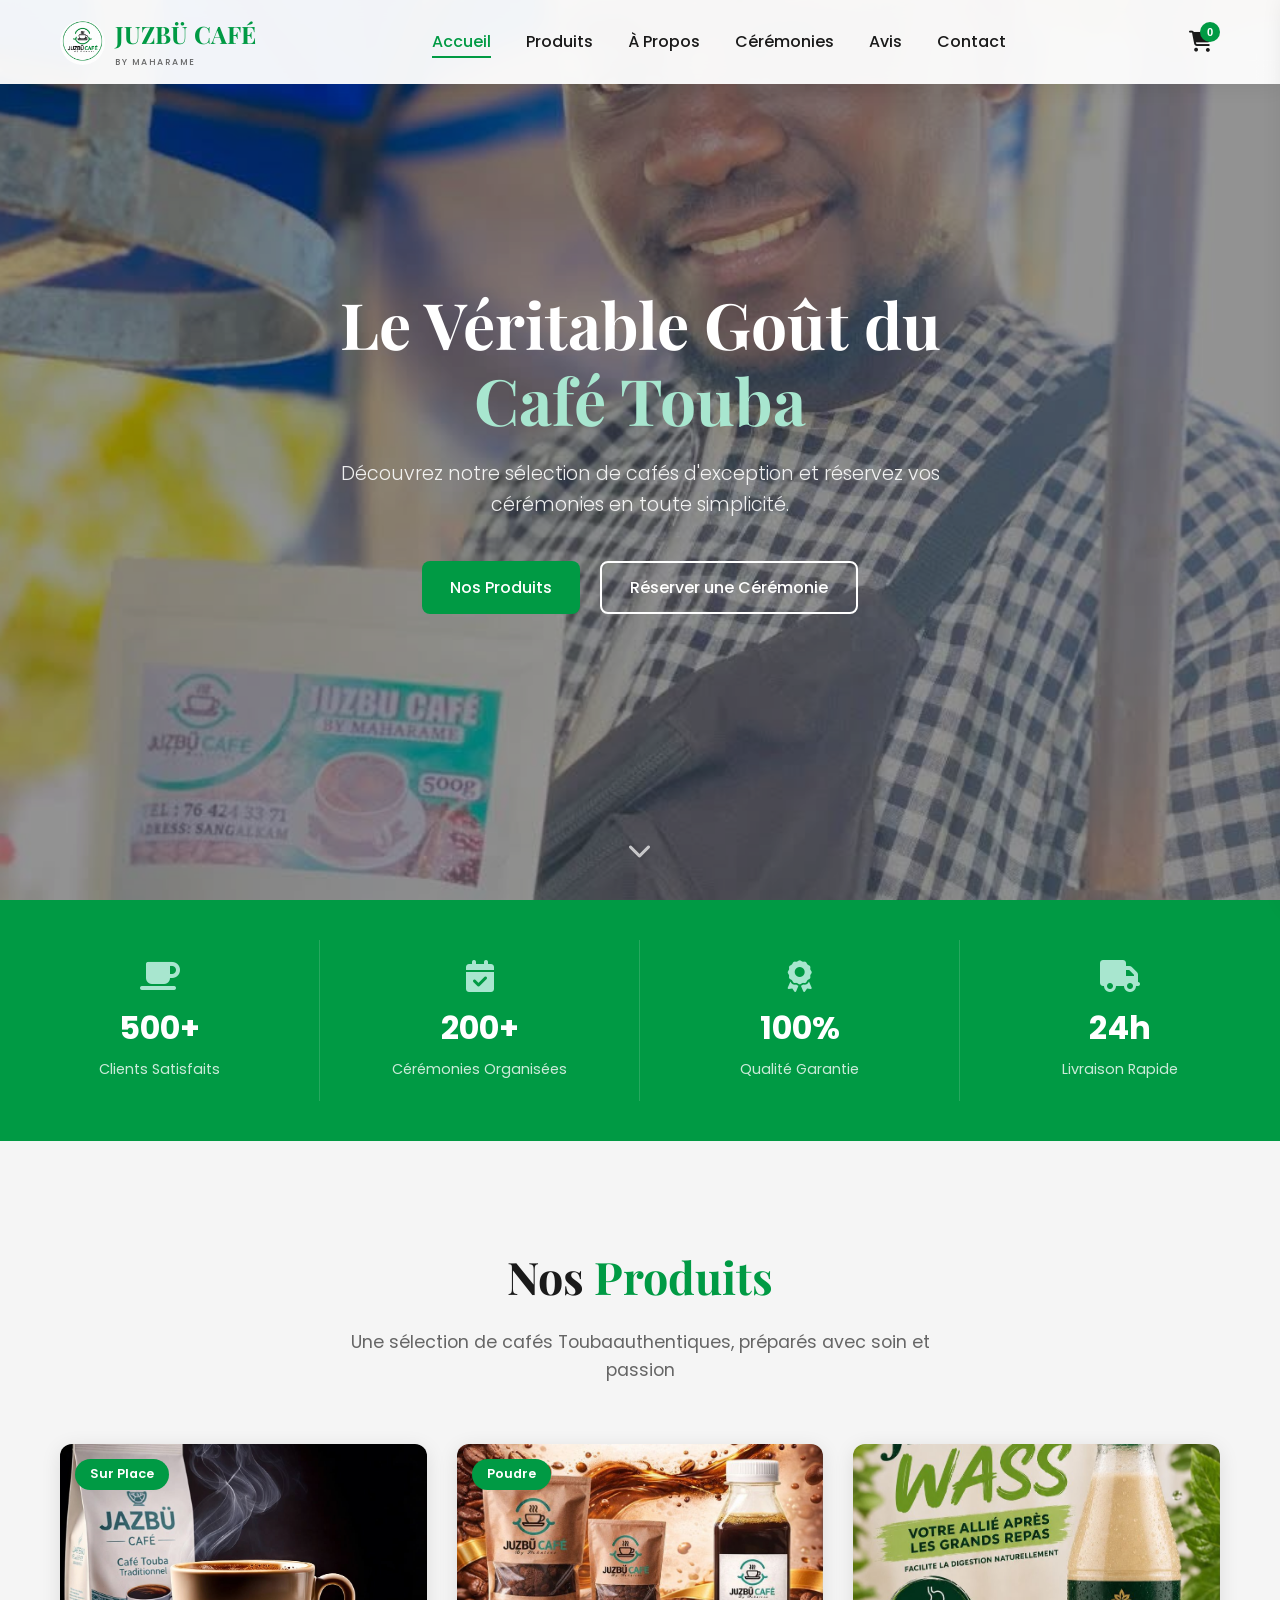
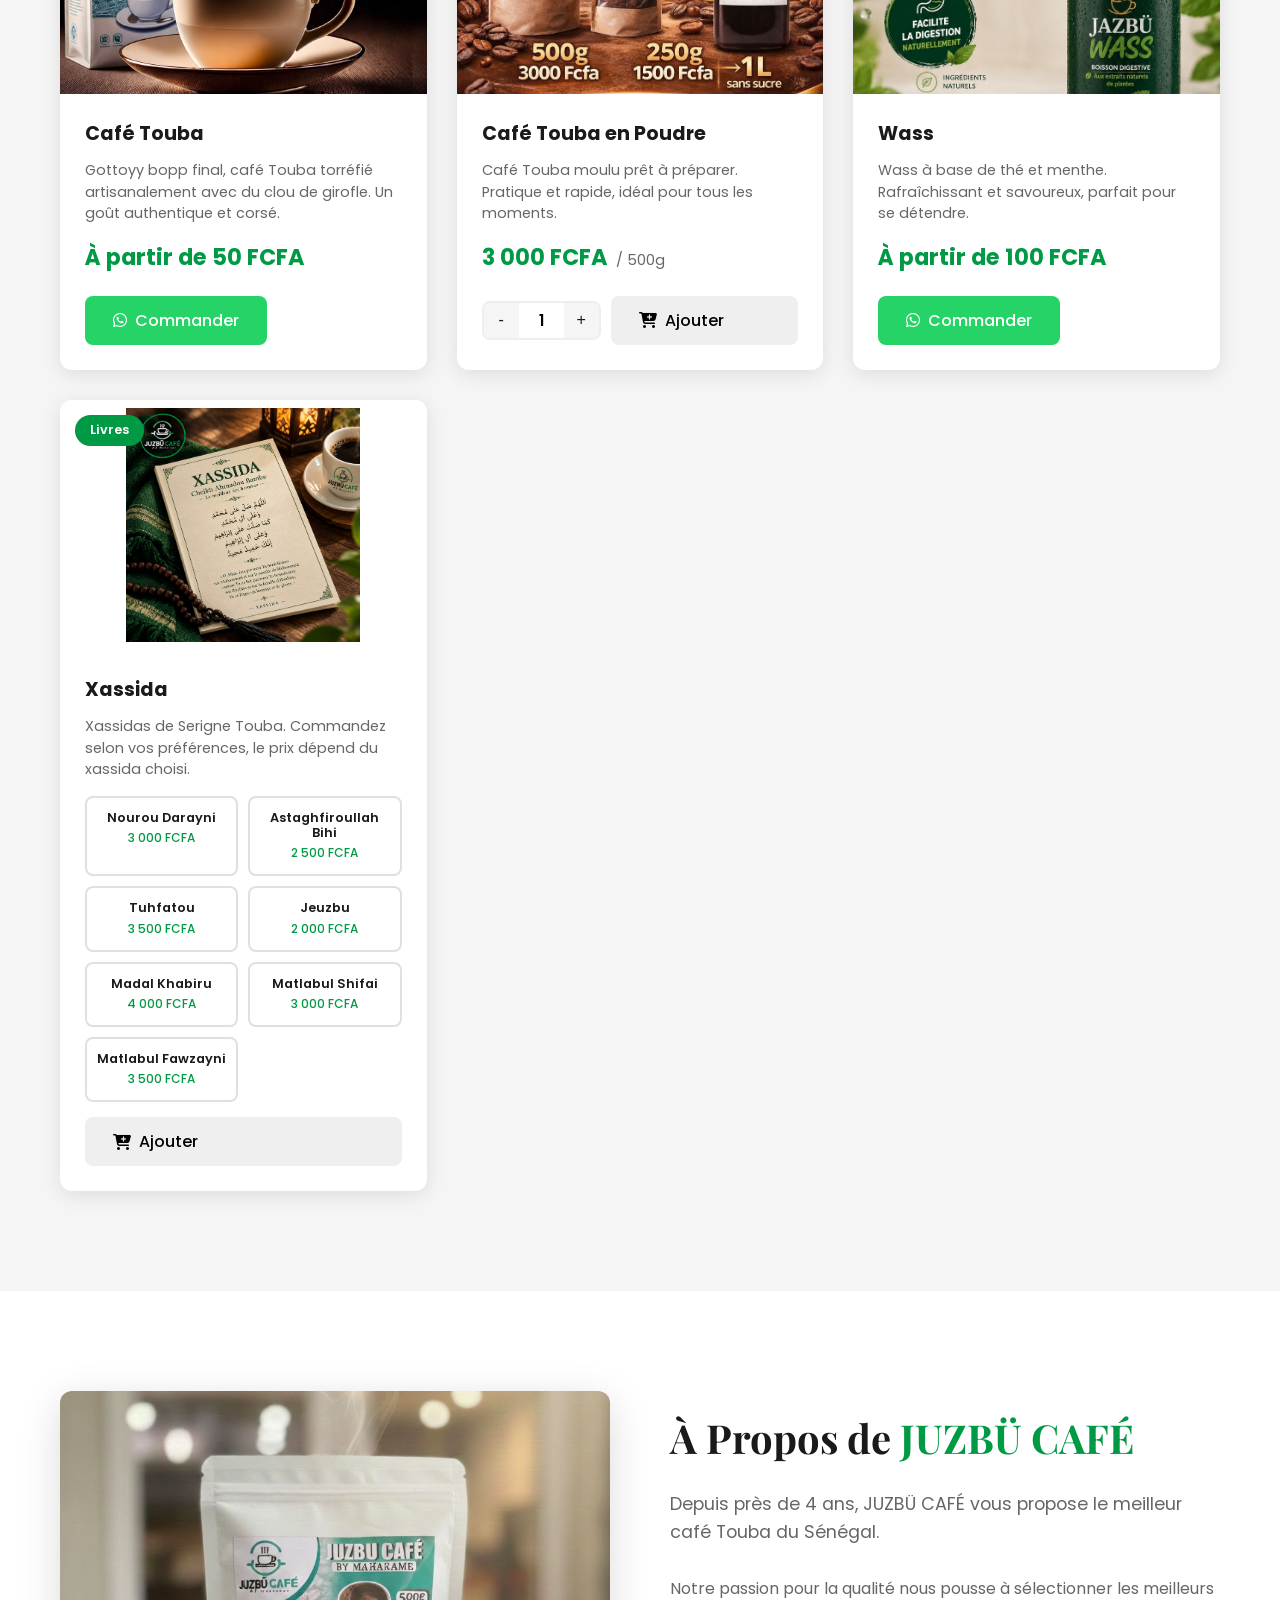
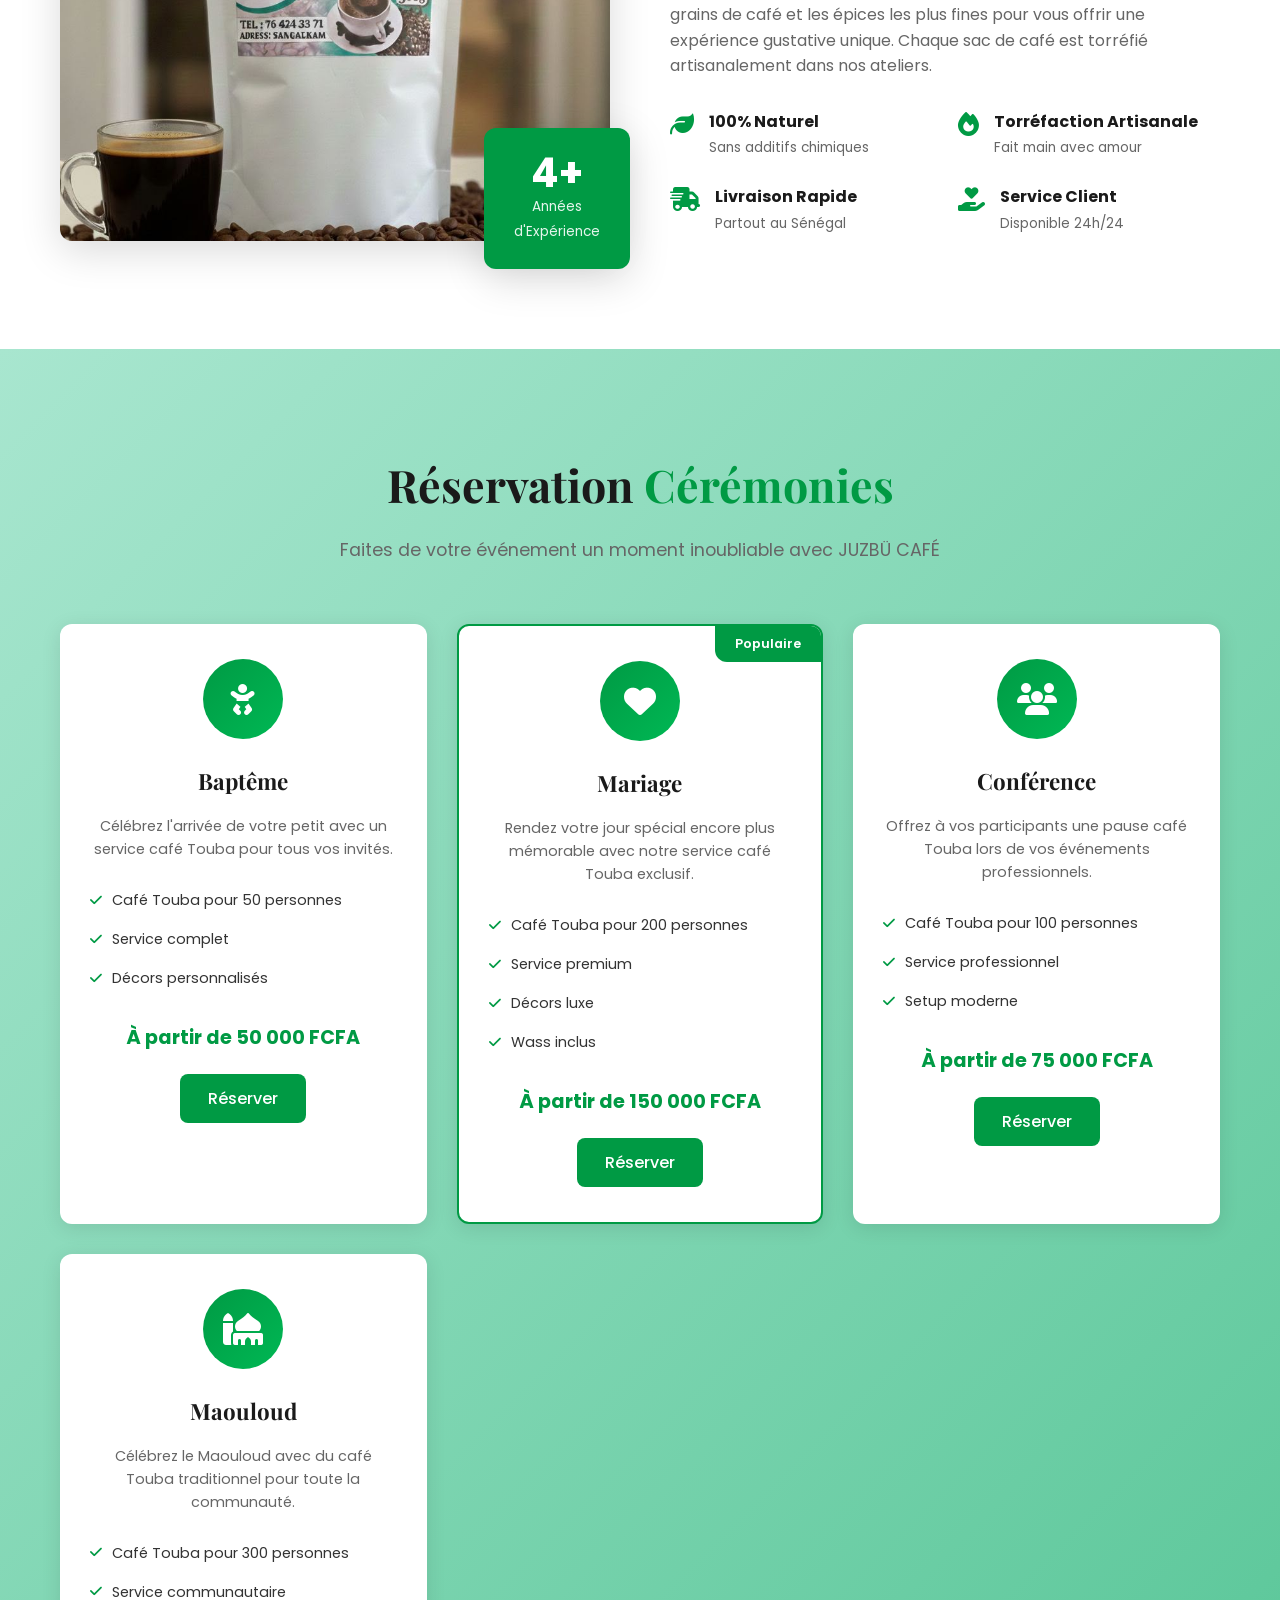
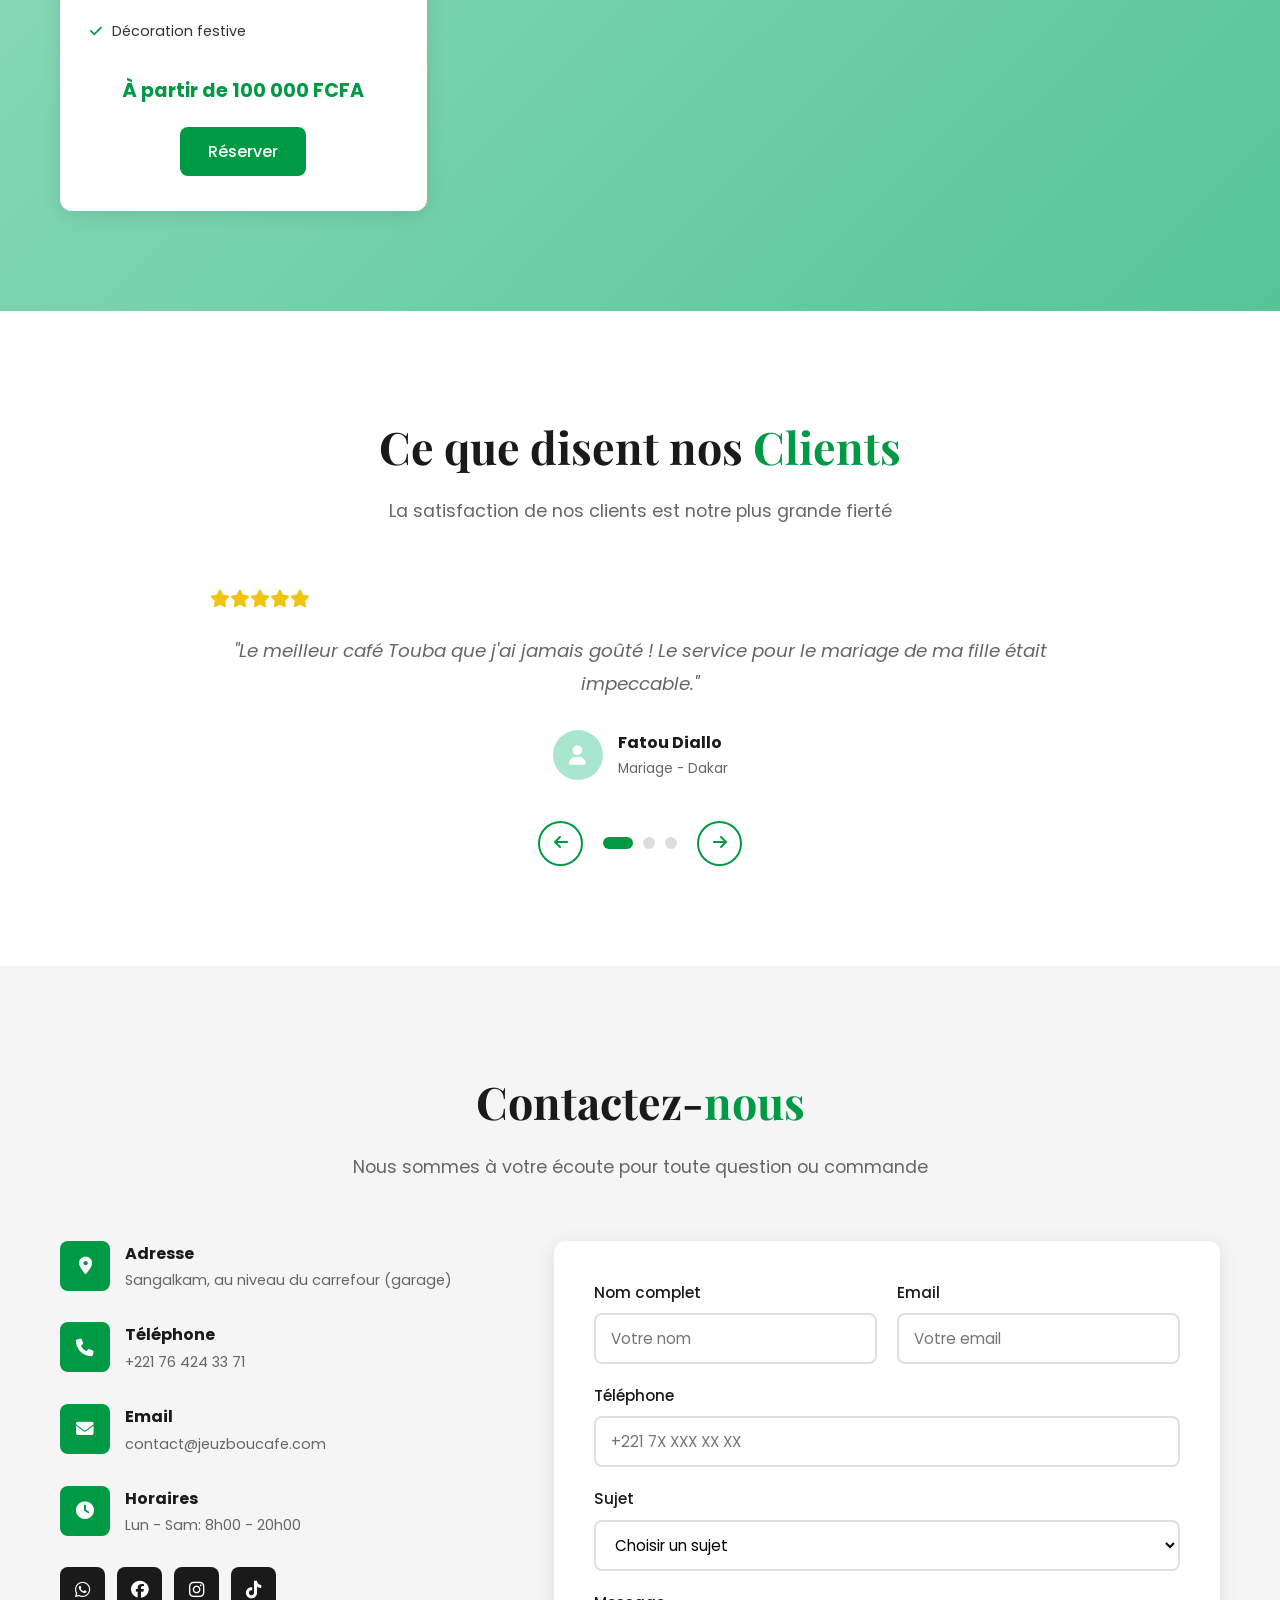
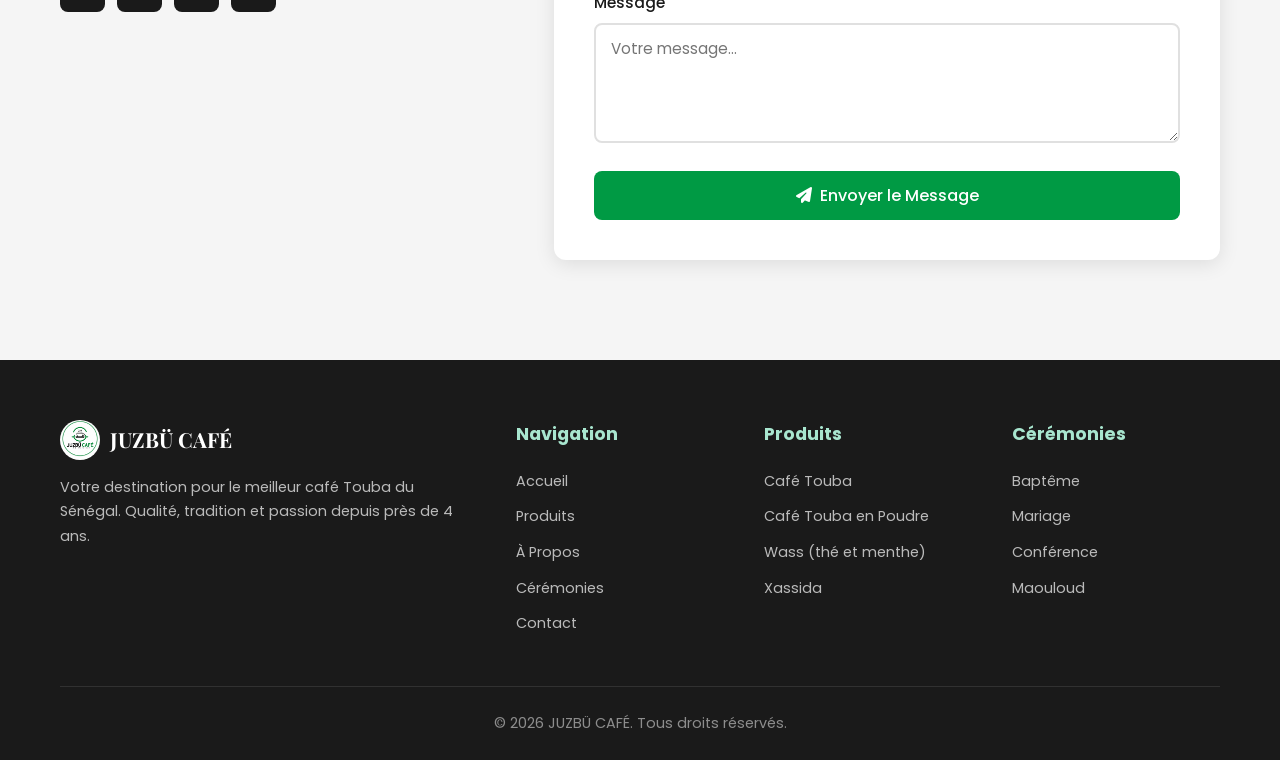
<file: index.html>
<!DOCTYPE html>
<html lang="fr">
<head>
    <meta charset="UTF-8">
    <meta name="viewport" content="width=device-width, initial-scale=1.0">
    <title>jeuzbou cafe by maharame</title>
    <link rel="stylesheet" href="style.css">
    <link href="https://fonts.googleapis.com/css2?family=Playfair+Display:wght@400;700&family=Poppins:wght@300;400;500;600;700&display=swap" rel="stylesheet">
    <link rel="stylesheet" href="https://cdnjs.cloudflare.com/ajax/libs/font-awesome/6.4.0/css/all.min.css">
</head>
<body>

    <!-- Header -->
    <header id="header">
        <nav class="navbar">
            <div class="nav-logo">
                <img src="logo cafe .jpeg" alt="JUZBÜ CAFÉ Logo" class="logo-img">
                <span class="logo-text">JUZBÜ CAFÉ <small class="logo-by">by maharame</small></span>
            </div>
            <ul class="nav-links" id="navLinks">
                <li><a href="#accueil" class="active">Accueil</a></li>
                <li><a href="#produits">Produits</a></li>
                <li><a href="#apropos">À Propos</a></li>
                <li><a href="#ceremonies">Cérémonies</a></li>
                <li><a href="#avis">Avis</a></li>
                <li><a href="#contact">Contact</a></li>
            </ul>
            <div class="nav-actions">
                <button class="cart-btn" id="cartBtn">
                    <i class="fas fa-shopping-cart"></i>
                    <span class="cart-count" id="cartCount">0</span>
                </button>
                <button class="hamburger" id="hamburger">
                    <span></span>
                    <span></span>
                    <span></span>
                </button>
            </div>
        </nav>
    </header>

    <!-- Hero Section -->
    <section id="accueil" class="hero" style="background-image: url('acceuil.jpeg'); background-size: 120%; background-position: center 30%;">
        <div class="hero-overlay"></div>
        <div class="hero-content">
            <h1 class="hero-title">Le Véritable Goût du <span>Café Touba</span></h1>
            <p class="hero-subtitle">Découvrez notre sélection de cafés d'exception et réservez vos cérémonies en toute simplicité.</p>
            <div class="hero-buttons">
                <a href="#produits" class="btn btn-primary">Nos Produits</a>
                <a href="#ceremonies" class="btn btn-secondary">Réserver une Cérémonie</a>
            </div>
        </div>
        <div class="hero-scroll">
            <a href="#produits"><i class="fas fa-chevron-down"></i></a>
        </div>
    </section>

    <!-- Stats Bar -->
    <section class="stats-bar">
        <div class="stat-item">
            <i class="fas fa-coffee"></i>
            <h3>500+</h3>
            <p>Clients Satisfaits</p>
        </div>
        <div class="stat-item">
            <i class="fas fa-calendar-check"></i>
            <h3>200+</h3>
            <p>Cérémonies Organisées</p>
        </div>
        <div class="stat-item">
            <i class="fas fa-award"></i>
            <h3>100%</h3>
            <p>Qualité Garantie</p>
        </div>
        <div class="stat-item">
            <i class="fas fa-truck"></i>
            <h3>24h</h3>
            <p>Livraison Rapide</p>
        </div>
    </section>

    <!-- Produits Section -->
    <section id="produits" class="section products">
        <div class="container">
            <div class="section-header">
                <h2>Nos <span>Produits</span></h2>
                <p>Une sélection de cafés Toubaauthentiques, préparés avec soin et passion</p>
            </div>
            <div class="products-grid">

                <!-- Product 1 -->
                <div class="product-card">
                    <div class="product-badge">Sur Place</div>
                    <div class="product-img">
                        <img src="cafe touba.jpeg" alt="Café Touba" class="product-img-real">
                    </div>
                    <div class="product-info">
                        <h3>Café Touba</h3>
                        <p>Gottoyy bopp final, café Touba torréfié artisanalement avec du clou de girofle. Un goût authentique et corsé.</p>
                        <div class="product-price">
                            <span class="price">À partir de 50 FCFA</span>
                        </div>
                        <div class="product-actions">
                            <a href="https://wa.me/221764243371?text=Bonjour%20Jeuwrigne%2C%20je%20souhaite%20commander%20un%20Caf%C3%A9%20Touba%20(sur%20place).%20Prix%20%3A%20%C3%A0%20partir%20de%2050%20FCFA.%20Jajeuf" target="_blank" class="btn whatsapp-btn">
                                <i class="fab fa-whatsapp"></i> Commander
                            </a>
                        </div>
                    </div>
                </div>

                <!-- Product 2 -->
                <div class="product-card">
                    <div class="product-badge">Poudre</div>
                    <div class="product-img">
                        <img src="cafe en poudre.jpeg" alt="Café Touba en Poudre" class="product-img-real">
                    </div>
                    <div class="product-info">
                        <h3>Café Touba en Poudre</h3>
                        <p>Café Touba moulu prêt à préparer. Pratique et rapide, idéal pour tous les moments.</p>
                        <div class="product-price">
                            <span class="price">3 000 FCFA</span>
                            <span class="weight">/ 500g</span>
                        </div>
                        <div class="product-actions">
                            <div class="quantity-control">
                                <button class="qty-btn minus" data-action="minus">-</button>
                                <input type="number" class="qty-input" value="1" min="1">
                                <button class="qty-btn plus" data-action="plus">+</button>
                            </div>
                            <button class="btn add-to-cart" data-name="Café Touba en Poudre" data-price="3000" data-img="powder1">
                                <i class="fas fa-cart-plus"></i> Ajouter
                            </button>
                        </div>
                    </div>
                </div>

                <!-- Product 3 -->
                <div class="product-card">
                    <div class="product-img">
                        <img src="wass.jpeg" alt="Wass" class="product-img-real">
                    </div>
                    <div class="product-info">
                        <h3>Wass</h3>
                        <p>Wass à base de thé et menthe. Rafraîchissant et savoureux, parfait pour se détendre.</p>
                        <div class="product-price">
                            <span class="price">À partir de 100 FCFA</span>
                        </div>
                        <div class="product-actions">
                            <a href="https://wa.me/221764243371?text=Bonjour%20Jeuwrigne%2C%20je%20souhaite%20commander%20un%20Wass%20(th%C3%A9%20et%20menthe).%20Prix%20%3A%20%C3%A0%20partir%20de%20100%20FCFA.%20Jajeuf" target="_blank" class="btn whatsapp-btn">
                                <i class="fab fa-whatsapp"></i> Commander
                            </a>
                        </div>
                    </div>
                </div>

                <!-- Product 4 -->
                <div class="product-card">
                    <div class="product-badge">Livres</div>
                    <div class="product-img">
                        <img src="xassida.png" alt="Xassida" class="product-img-real xassida-img">
                    </div>
                    <div class="product-info">
                        <h3>Xassida</h3>
                        <p>Xassidas de Serigne Touba. Commandez selon vos préférences, le prix dépend du xassida choisi.</p>
                        <div class="xassida-grid">
                            <button type="button" class="xassida-card" data-price="3000" data-name="Nourou Darayni">
                                <span class="xassida-name">Nourou Darayni</span>
                                <span class="xassida-price">3 000 FCFA</span>
                            </button>
                            <button type="button" class="xassida-card" data-price="2500" data-name="Astaghfiroullah Bihi">
                                <span class="xassida-name">Astaghfiroullah Bihi</span>
                                <span class="xassida-price">2 500 FCFA</span>
                            </button>
                            <button type="button" class="xassida-card" data-price="3500" data-name="Tuhfatou">
                                <span class="xassida-name">Tuhfatou</span>
                                <span class="xassida-price">3 500 FCFA</span>
                            </button>
                            <button type="button" class="xassida-card" data-price="2000" data-name="Jeuzbu">
                                <span class="xassida-name">Jeuzbu</span>
                                <span class="xassida-price">2 000 FCFA</span>
                            </button>
                            <button type="button" class="xassida-card" data-price="4000" data-name="Madal Khabiru">
                                <span class="xassida-name">Madal Khabiru</span>
                                <span class="xassida-price">4 000 FCFA</span>
                            </button>
                            <button type="button" class="xassida-card" data-price="3000" data-name="Matlabul Shifai">
                                <span class="xassida-name">Matlabul Shifai</span>
                                <span class="xassida-price">3 000 FCFA</span>
                            </button>
                            <button type="button" class="xassida-card" data-price="3500" data-name="Matlabul Fawzayni">
                                <span class="xassida-name">Matlabul Fawzayni</span>
                                <span class="xassida-price">3 500 FCFA</span>
                            </button>
                        </div>
                        <div class="product-actions">
                            <button class="btn add-to-cart xassida-btn" data-name="Xassida" data-price="0" data-img="xassida1">
                                <i class="fas fa-cart-plus"></i> Ajouter
                            </button>
                        </div>
                    </div>
                </div>

            </div>
        </div>
    </section>
    <section id="apropos" class="section about">
        <div class="container">
            <div class="about-grid">
                <div class="about-image">
                    <img src="cafe en poudre (2).jpeg" alt="JUZBÜ CAFÉ" class="about-img-real">
                    <div class="experience-badge">
                        <span class="exp-number">4+</span>
                        <span class="exp-text">Années<br>d'Expérience</span>
                    </div>
                </div>
                <div class="about-content">
                    <h2>À Propos de <span>JUZBÜ CAFÉ</span></h2>
                    <p class="about-lead">Depuis près de 4 ans, JUZBÜ CAFÉ vous propose le meilleur café Touba du Sénégal.</p>
                    <p>Notre passion pour la qualité nous pousse à sélectionner les meilleurs grains de café et les épices les plus fines pour vous offrir une expérience gustative unique. Chaque sac de café est torréfié artisanalement dans nos ateliers.</p>
                    <div class="about-features">
                        <div class="feature">
                            <i class="fas fa-leaf"></i>
                            <div>
                                <h4>100% Naturel</h4>
                                <p>Sans additifs chimiques</p>
                            </div>
                        </div>
                        <div class="feature">
                            <i class="fas fa-fire"></i>
                            <div>
                                <h4>Torréfaction Artisanale</h4>
                                <p>Fait main avec amour</p>
                            </div>
                        </div>
                        <div class="feature">
                            <i class="fas fa-shipping-fast"></i>
                            <div>
                                <h4>Livraison Rapide</h4>
                                <p>Partout au Sénégal</p>
                            </div>
                        </div>
                        <div class="feature">
                            <i class="fas fa-hand-holding-heart"></i>
                            <div>
                                <h4>Service Client</h4>
                                <p>Disponible 24h/24</p>
                            </div>
                        </div>
                    </div>
                </div>
            </div>
        </div>
    </section>

    <!-- Cérémonies Section -->
    <section id="ceremonies" class="section ceremonies">
        <div class="container">
            <div class="section-header">
                <h2>Réservation <span>Cérémonies</span></h2>
                <p>Faites de votre événement un moment inoubliable avec JUZBÜ CAFÉ</p>
            </div>
            <div class="ceremonies-grid">

                <div class="ceremony-card">
                    <div class="ceremony-icon">
                        <i class="fas fa-baby"></i>
                    </div>
                    <h3>Baptême</h3>
                    <p>Célébrez l'arrivée de votre petit avec un service café Touba pour tous vos invités.</p>
                    <ul class="ceremony-includes">
                        <li><i class="fas fa-check"></i> Café Touba pour 50 personnes</li>
                        <li><i class="fas fa-check"></i> Service complet</li>
                        <li><i class="fas fa-check"></i> Décors personnalisés</li>
                    </ul>
                    <div class="ceremony-price">À partir de 50 000 FCFA</div>
                    <button class="btn btn-primary reserve-btn" data-type="Baptême">Réserver</button>
                </div>

                <div class="ceremony-card featured">
                    <div class="ceremony-badge">Populaire</div>
                    <div class="ceremony-icon">
                        <i class="fas fa-heart"></i>
                    </div>
                    <h3>Mariage</h3>
                    <p>Rendez votre jour spécial encore plus mémorable avec notre service café Touba exclusif.</p>
                    <ul class="ceremony-includes">
                        <li><i class="fas fa-check"></i> Café Touba pour 200 personnes</li>
                        <li><i class="fas fa-check"></i> Service premium</li>
                        <li><i class="fas fa-check"></i> Décors luxe</li>
                        <li><i class="fas fa-check"></i> Wass inclus</li>
                    </ul>
                    <div class="ceremony-price">À partir de 150 000 FCFA</div>
                    <button class="btn btn-primary reserve-btn" data-type="Mariage">Réserver</button>
                </div>

                <div class="ceremony-card">
                    <div class="ceremony-icon">
                        <i class="fas fa-users"></i>
                    </div>
                    <h3>Conférence</h3>
                    <p>Offrez à vos participants une pause café Touba lors de vos événements professionnels.</p>
                    <ul class="ceremony-includes">
                        <li><i class="fas fa-check"></i> Café Touba pour 100 personnes</li>
                        <li><i class="fas fa-check"></i> Service professionnel</li>
                        <li><i class="fas fa-check"></i> Setup moderne</li>
                    </ul>
                    <div class="ceremony-price">À partir de 75 000 FCFA</div>
                    <button class="btn btn-primary reserve-btn" data-type="Conférence">Réserver</button>
                </div>

                <div class="ceremony-card">
                    <div class="ceremony-icon">
                        <i class="fas fa-mosque"></i>
                    </div>
                    <h3>Maouloud</h3>
                    <p>Célébrez le Maouloud avec du café Touba traditionnel pour toute la communauté.</p>
                    <ul class="ceremony-includes">
                        <li><i class="fas fa-check"></i> Café Touba pour 300 personnes</li>
                        <li><i class="fas fa-check"></i> Service communautaire</li>
                        <li><i class="fas fa-check"></i> Décoration festive</li>
                    </ul>
                    <div class="ceremony-price">À partir de 100 000 FCFA</div>
                    <button class="btn btn-primary reserve-btn" data-type="Maouloud">Réserver</button>
                </div>

            </div>
        </div>
    </section>

    <!-- Avis Section -->
    <section id="avis" class="section testimonials">
        <div class="container">
            <div class="section-header">
                <h2>Ce que disent nos <span>Clients</span></h2>
                <p>La satisfaction de nos clients est notre plus grande fierté</p>
            </div>
            <div class="testimonials-slider" id="testimonialSlider">
                <div class="testimonial-track">
                    <div class="testimonial-card">
                        <div class="stars">
                            <i class="fas fa-star"></i><i class="fas fa-star"></i><i class="fas fa-star"></i><i class="fas fa-star"></i><i class="fas fa-star"></i>
                        </div>
                        <p>"Le meilleur café Touba que j'ai jamais goûté ! Le service pour le mariage de ma fille était impeccable."</p>
                        <div class="testimonial-author">
                            <div class="author-avatar"><i class="fas fa-user"></i></div>
                            <div>
                                <h4>Fatou Diallo</h4>
                                <span>Mariage - Dakar</span>
                            </div>
                        </div>
                    </div>
                    <div class="testimonial-card">
                        <div class="stars">
                            <i class="fas fa-star"></i><i class="fas fa-star"></i><i class="fas fa-star"></i><i class="fas fa-star"></i><i class="fas fa-star"></i>
                        </div>
                        <p>"J'ai réservé pour le baptême de mon fils, tout était parfait. Les invités ont adoré le café Touba !"</p>
                        <div class="testimonial-author">
                            <div class="author-avatar"><i class="fas fa-user"></i></div>
                            <div>
                                <h4>Moussa Ndiaye</h4>
                                <span>Baptême - Thiès</span>
                            </div>
                        </div>
                    </div>
                    <div class="testimonial-card">
                        <div class="stars">
                            <i class="fas fa-star"></i><i class="fas fa-star"></i><i class="fas fa-star"></i><i class="fas fa-star"></i><i class="fas fa-star-half-alt"></i>
                        </div>
                        <p>"La qualité du café est exceptionnelle et la livraison est toujours rapide. Je recommande vivement !"</p>
                        <div class="testimonial-author">
                            <div class="author-avatar"><i class="fas fa-user"></i></div>
                            <div>
                                <h4>Aïssatou Sow</h4>
                                <span>Client Régulier - Saint-Louis</span>
                            </div>
                        </div>
                    </div>
                </div>
                <div class="slider-controls">
                    <button class="slider-btn prev" id="prevBtn"><i class="fas fa-arrow-left"></i></button>
                    <div class="slider-dots" id="sliderDots"></div>
                    <button class="slider-btn next" id="nextBtn"><i class="fas fa-arrow-right"></i></button>
                </div>
            </div>
        </div>
    </section>

    <!-- Contact Section -->
    <section id="contact" class="section contact">
        <div class="container">
            <div class="section-header">
                <h2>Contactez-<span>nous</span></h2>
                <p>Nous sommes à votre écoute pour toute question ou commande</p>
            </div>
            <div class="contact-grid">
                <div class="contact-info">
                    <div class="contact-item">
                        <div class="contact-icon"><i class="fas fa-map-marker-alt"></i></div>
                        <div>
                            <h4>Adresse</h4>
                            <p>Sangalkam, au niveau du carrefour (garage)</p>
                        </div>
                    </div>
                    <div class="contact-item">
                        <div class="contact-icon"><i class="fas fa-phone"></i></div>
                        <div>
                            <h4>Téléphone</h4>
                            <p>+221 76 424 33 71</p>
                        </div>
                    </div>
                    <div class="contact-item">
                        <div class="contact-icon"><i class="fas fa-envelope"></i></div>
                        <div>
                            <h4>Email</h4>
                            <p>contact@jeuzboucafe.com</p>
                        </div>
                    </div>
                    <div class="contact-item">
                        <div class="contact-icon"><i class="fas fa-clock"></i></div>
                        <div>
                            <h4>Horaires</h4>
                            <p>Lun - Sam: 8h00 - 20h00</p>
                        </div>
                    </div>
                    <div class="social-links">
                        <a href="#" class="social-link"><i class="fab fa-whatsapp"></i></a>
                        <a href="#" class="social-link"><i class="fab fa-facebook"></i></a>
                        <a href="#" class="social-link"><i class="fab fa-instagram"></i></a>
                        <a href="#" class="social-link"><i class="fab fa-tiktok"></i></a>
                    </div>
                </div>
                <form class="contact-form" id="contactForm">
                    <div class="form-row">
                        <div class="form-group">
                            <label for="name">Nom complet</label>
                            <input type="text" id="name" placeholder="Votre nom" required>
                        </div>
                        <div class="form-group">
                            <label for="email">Email</label>
                            <input type="email" id="email" placeholder="Votre email" required>
                        </div>
                    </div>
                    <div class="form-group">
                        <label for="phone">Téléphone</label>
                        <input type="tel" id="phone" placeholder="+221 7X XXX XX XX" required>
                    </div>
                    <div class="form-group">
                        <label for="subject">Sujet</label>
                        <select id="subject" required>
                            <option value="">Choisir un sujet</option>
                            <option value="commande">Commande de café</option>
                            <option value="reservation">Réservation cérémonie</option>
                            <option value="partenariat">Partenariat</option>
                            <option value="autre">Autre</option>
                        </select>
                    </div>
                    <div class="form-group">
                        <label for="message">Message</label>
                        <textarea id="message" rows="4" placeholder="Votre message..." required></textarea>
                    </div>
                    <button type="submit" class="btn btn-primary btn-full">
                        <i class="fas fa-paper-plane"></i> Envoyer le Message
                    </button>
                </form>
            </div>
        </div>
    </section>

    <!-- Footer -->
    <footer class="footer">
        <div class="container">
            <div class="footer-grid">
                <div class="footer-col">
                    <div class="footer-logo">
                        <img src="logo cafe .jpeg" alt="JUZBÜ CAFÉ" class="logo-img">
                        <span>JUZBÜ CAFÉ</span>
                    </div>
                    <p>Votre destination pour le meilleur café Touba du Sénégal. Qualité, tradition et passion depuis près de 4 ans.</p>
                </div>
                <div class="footer-col">
                    <h4>Navigation</h4>
                    <ul>
                        <li><a href="#accueil">Accueil</a></li>
                        <li><a href="#produits">Produits</a></li>
                        <li><a href="#apropos">À Propos</a></li>
                        <li><a href="#ceremonies">Cérémonies</a></li>
                        <li><a href="#contact">Contact</a></li>
                    </ul>
                </div>
                <div class="footer-col">
                    <h4>Produits</h4>
                    <ul>
                        <li><a href="#produits">Café Touba</a></li>
                        <li><a href="#produits">Café Touba en Poudre</a></li>
                        <li><a href="#produits">Wass (thé et menthe)</a></li>
                        <li><a href="#produits">Xassida</a></li>
                    </ul>
                </div>
                <div class="footer-col">
                    <h4>Cérémonies</h4>
                    <ul>
                        <li><a href="#ceremonies">Baptême</a></li>
                        <li><a href="#ceremonies">Mariage</a></li>
                        <li><a href="#ceremonies">Conférence</a></li>
                        <li><a href="#ceremonies">Maouloud</a></li>
                    </ul>
                </div>
            </div>
            <div class="footer-bottom">
                <p>&copy; 2026 JUZBÜ CAFÉ. Tous droits réservés.</p>
            </div>
        </div>
    </footer>

    <!-- Cart Sidebar -->
    <div class="cart-overlay" id="cartOverlay"></div>
    <div class="cart-sidebar" id="cartSidebar">
        <div class="cart-header">
            <h3><i class="fas fa-shopping-cart"></i> Mon Panier</h3>
            <button class="cart-close" id="cartClose"><i class="fas fa-times"></i></button>
        </div>
        <div class="cart-items" id="cartItems">
            <div class="cart-empty">
                <i class="fas fa-shopping-basket"></i>
                <p>Votre panier est vide</p>
            </div>
        </div>
        <div class="cart-footer" id="cartFooter" style="display:none;">
            <div class="cart-total">
                <span>Total:</span>
                <span id="cartTotal">0 FCFA</span>
            </div>
            <button class="btn btn-primary btn-full" id="checkoutBtn">
                <i class="fas fa-credit-card"></i> Commander
            </button>
        </div>
    </div>

    <!-- Reservation Modal -->
    <div class="modal-overlay" id="modalOverlay">
        <div class="modal" id="reservationModal">
            <button class="modal-close" id="modalClose"><i class="fas fa-times"></i></button>
            <div class="modal-header">
                <i class="fas fa-calendar-alt"></i>
                <h3>Réservation - <span id="modalCeremonyType"></span></h3>
            </div>
            <form id="reservationForm">
                <div class="form-group">
                    <label for="resName">Nom complet</label>
                    <input type="text" id="resName" placeholder="Votre nom" required>
                </div>
                <div class="form-row">
                    <div class="form-group">
                        <label for="resPhone">Téléphone</label>
                        <input type="tel" id="resPhone" placeholder="+221 7X XXX XX XX" required>
                    </div>
                    <div class="form-group">
                        <label for="resEmail">Email</label>
                        <input type="email" id="resEmail" placeholder="Votre email">
                    </div>
                </div>
                <div class="form-row">
                    <div class="form-group">
                        <label for="resDate">Date de l'événement</label>
                        <input type="date" id="resDate" required>
                    </div>
                    <div class="form-group">
                        <label for="resGuests">Nombre d'invités</label>
                        <input type="number" id="resGuests" placeholder="Ex: 100" min="10" required>
                    </div>
                </div>
                <div class="form-group">
                    <label for="resAddress">Adresse / Lieu</label>
                    <input type="text" id="resAddress" placeholder="Lieu de l'événement" required>
                </div>
                <div class="form-group">
                    <label for="resDetails">Détails supplémentaires</label>
                    <textarea id="resDetails" rows="3" placeholder="Précisez vos besoins..."></textarea>
                </div>
                <button type="submit" class="btn btn-primary btn-full">
                    <i class="fas fa-check-circle"></i> Confirmer la Réservation
                </button>
            </form>
        </div>
    </div>

    <!-- Toast Notification -->
    <div class="toast" id="toast">
        <i class="fas fa-check-circle"></i>
        <span id="toastMessage">Produit ajouté au panier !</span>
    </div>

    <script src="script.js"></script>
</body>
</html>
</file>
<file: style.css>
/* ============================================
   JEUZBOU CAFE - Main Stylesheet
   ============================================ */

/* === Variables === */
:root {
    --primary: #009A44;
    --primary-dark: #007A35;
    --primary-light: #00B854;
    --secondary: #A8E6CF;
    --accent: #56C596;
    --gold: #009A44;
    --dark: #1a1a1a;
    --dark2: #2d2d2d;
    --gray: #666;
    --gray-light: #f5f5f5;
    --white: #ffffff;
    --text: #333;
    --shadow: 0 4px 20px rgba(0,0,0,0.1);
    --shadow-lg: 0 10px 40px rgba(0,0,0,0.15);
    --radius: 12px;
    --radius-sm: 8px;
    --transition: all 0.3s ease;
}

/* === Reset & Base === */
* {
    margin: 0;
    padding: 0;
    box-sizing: border-box;
}

html {
    scroll-behavior: smooth;
}

body {
    font-family: 'Poppins', sans-serif;
    color: var(--text);
    line-height: 1.6;
    overflow-x: hidden;
    background: var(--white);
}

a {
    text-decoration: none;
    color: inherit;
}

ul {
    list-style: none;
}

.container {
    max-width: 1200px;
    margin: 0 auto;
    padding: 0 20px;
}

.section {
    padding: 100px 0;
}

.section-header {
    text-align: center;
    margin-bottom: 60px;
}

.section-header h2 {
    font-family: 'Playfair Display', serif;
    font-size: 2.8rem;
    color: var(--dark);
    margin-bottom: 15px;
}

.section-header h2 span {
    color: var(--primary);
}

.section-header p {
    color: var(--gray);
    font-size: 1.1rem;
    max-width: 600px;
    margin: 0 auto;
}

/* === Buttons === */
.btn {
    display: inline-flex;
    align-items: center;
    gap: 8px;
    padding: 12px 28px;
    border-radius: var(--radius-sm);
    font-size: 1rem;
    font-weight: 500;
    cursor: pointer;
    transition: var(--transition);
    border: none;
    font-family: 'Poppins', sans-serif;
}

.btn-primary {
    background: var(--primary);
    color: var(--white);
}

.btn-primary:hover {
    background: var(--primary-dark);
    transform: translateY(-2px);
    box-shadow: 0 5px 20px rgba(139, 69, 19, 0.3);
}

.btn-secondary {
    background: transparent;
    color: var(--white);
    border: 2px solid var(--white);
}

.btn-secondary:hover {
    background: var(--white);
    color: var(--primary);
}

.btn-full {
    width: 100%;
    justify-content: center;
}

.whatsapp-btn {
    background: #25D366;
    color: white;
    display: inline-flex;
    align-items: center;
    gap: 8px;
    padding: 12px 28px;
    border-radius: var(--radius-sm);
    font-size: 1rem;
    font-weight: 500;
    cursor: pointer;
    transition: var(--transition);
    border: none;
    font-family: 'Poppins', sans-serif;
    text-decoration: none;
}

.whatsapp-btn:hover {
    background: #1da851;
    transform: translateY(-2px);
    box-shadow: 0 5px 20px rgba(37, 211, 102, 0.3);
}

/* ============================================
   HEADER & NAVIGATION
   ============================================ */
#header {
    position: fixed;
    top: 0;
    left: 0;
    right: 0;
    z-index: 1000;
    background: rgba(255, 255, 255, 0.95);
    backdrop-filter: blur(10px);
    box-shadow: 0 2px 20px rgba(0,0,0,0.08);
    transition: var(--transition);
}

#header.scrolled {
    box-shadow: 0 4px 30px rgba(0,0,0,0.12);
}

.navbar {
    max-width: 1200px;
    margin: 0 auto;
    padding: 15px 20px;
    display: flex;
    align-items: center;
    justify-content: space-between;
}

.nav-logo {
    display: flex;
    align-items: center;
    gap: 10px;
}

.logo-img {
    width: 45px;
    height: 45px;
    border-radius: 50%;
    object-fit: cover;
}

.logo-text {
    font-family: 'Playfair Display', serif;
    font-size: 1.5rem;
    font-weight: 700;
    color: var(--primary);
}

.logo-by {
    display: block;
    font-family: 'Poppins', sans-serif;
    font-size: 0.55rem;
    font-weight: 500;
    letter-spacing: 1.5px;
    text-transform: uppercase;
    color: var(--dark);
    opacity: 0.65;
    margin-top: 2px;
}

.nav-links {
    display: flex;
    gap: 35px;
}

.nav-links a {
    font-weight: 500;
    color: var(--dark);
    position: relative;
    transition: var(--transition);
}

.nav-links a::after {
    content: '';
    position: absolute;
    bottom: -5px;
    left: 0;
    width: 0;
    height: 2px;
    background: var(--primary);
    transition: var(--transition);
}

.nav-links a:hover,
.nav-links a.active {
    color: var(--primary);
}

.nav-links a:hover::after,
.nav-links a.active::after {
    width: 100%;
}

.nav-actions {
    display: flex;
    align-items: center;
    gap: 15px;
}

.cart-btn {
    position: relative;
    background: none;
    border: none;
    font-size: 1.3rem;
    color: var(--dark);
    cursor: pointer;
    padding: 8px;
    transition: var(--transition);
}

.cart-btn:hover {
    color: var(--primary);
}

.cart-count {
    position: absolute;
    top: 0;
    right: 0;
    background: var(--primary);
    color: white;
    font-size: 0.7rem;
    width: 20px;
    height: 20px;
    border-radius: 50%;
    display: flex;
    align-items: center;
    justify-content: center;
    font-weight: 600;
}

.hamburger {
    display: none;
    flex-direction: column;
    gap: 5px;
    background: none;
    border: none;
    cursor: pointer;
    padding: 5px;
}

.hamburger span {
    width: 25px;
    height: 3px;
    background: var(--dark);
    border-radius: 2px;
    transition: var(--transition);
}

/* ============================================
   HERO SECTION
   ============================================ */
.hero {
    height: 100vh;
    min-height: 600px;
    display: flex;
    align-items: center;
    justify-content: center;
    position: relative;
    background-color: #004D25;
    background-size: cover;
    background-position: center;
    background-repeat: no-repeat;
    overflow: hidden;
}

.hero-overlay {
    position: absolute;
    inset: 0;
    background: rgba(0, 0, 0, 0.4);
}

.hero-content {
    text-align: center;
    color: white;
    z-index: 2;
    padding: 0 20px;
    animation: fadeInUp 1s ease;
}

.hero-title {
    font-family: 'Playfair Display', serif;
    font-size: 4rem;
    font-weight: 700;
    margin-bottom: 20px;
    line-height: 1.2;
}

.hero-title span {
    color: var(--secondary);
    display: block;
}

.hero-subtitle {
    font-size: 1.2rem;
    opacity: 0.9;
    max-width: 600px;
    margin: 0 auto 40px;
    font-weight: 300;
}

.hero-buttons {
    display: flex;
    gap: 20px;
    justify-content: center;
    flex-wrap: wrap;
}

.hero-scroll {
    position: absolute;
    bottom: 30px;
    left: 50%;
    transform: translateX(-50%);
    z-index: 2;
}

.hero-scroll a {
    color: white;
    font-size: 1.5rem;
    animation: bounce 2s infinite;
    opacity: 0.7;
    transition: var(--transition);
}

.hero-scroll a:hover {
    opacity: 1;
}

@keyframes fadeInUp {
    from { opacity: 0; transform: translateY(30px); }
    to { opacity: 1; transform: translateY(0); }
}

@keyframes bounce {
    0%, 100% { transform: translateY(0); }
    50% { transform: translateY(-10px); }
}

/* ============================================
   STATS BAR
   ============================================ */
.stats-bar {
    display: grid;
    grid-template-columns: repeat(4, 1fr);
    background: var(--primary);
    color: white;
    padding: 40px 0;
}

.stat-item {
    text-align: center;
    padding: 20px;
    border-right: 1px solid rgba(255,255,255,0.15);
}

.stat-item:last-child {
    border-right: none;
}

.stat-item i {
    font-size: 2rem;
    margin-bottom: 10px;
    color: var(--secondary);
}

.stat-item h3 {
    font-size: 2rem;
    font-weight: 700;
    margin-bottom: 5px;
}

.stat-item p {
    opacity: 0.8;
    font-size: 0.9rem;
}

/* ============================================
   PRODUCTS SECTION
   ============================================ */
.products {
    background: var(--gray-light);
}

.product-filters {
    display: flex;
    justify-content: center;
    gap: 15px;
    margin-bottom: 50px;
    flex-wrap: wrap;
}

.filter-btn {
    padding: 10px 25px;
    border: 2px solid var(--primary);
    background: transparent;
    color: var(--primary);
    border-radius: 30px;
    cursor: pointer;
    font-weight: 500;
    transition: var(--transition);
    font-family: 'Poppins', sans-serif;
}

.filter-btn.active,
.filter-btn:hover {
    background: var(--primary);
    color: white;
}

.products-grid {
    display: grid;
    grid-template-columns: repeat(auto-fill, minmax(340px, 1fr));
    gap: 30px;
}

.product-card {
    background: white;
    border-radius: var(--radius);
    overflow: hidden;
    box-shadow: var(--shadow);
    transition: var(--transition);
    position: relative;
}

.product-card:hover {
    transform: translateY(-8px);
    box-shadow: var(--shadow-lg);
}

.product-badge {
    position: absolute;
    top: 15px;
    left: 15px;
    background: var(--primary);
    color: white;
    padding: 5px 15px;
    border-radius: 20px;
    font-size: 0.8rem;
    font-weight: 600;
    z-index: 2;
}

.product-badge.new {
    background: #009A44;
}

.product-badge.promo {
    background: #e74c3c;
}

.product-img {
    height: 250px;
    overflow: hidden;
}

.product-img-real {
    width: 100%;
    height: 100%;
    object-fit: cover;
    transition: transform 0.3s ease;
}

.product-card:hover .product-img-real {
    transform: scale(1.05);
}

.product-img-real.xassida-img {
    object-fit: contain;
    background: #ffffff;
    padding: 8px;
    box-sizing: border-box;
}

.product-img-placeholder {
    width: 100%;
    height: 100%;
    background: linear-gradient(135deg, #A8E6CF, #56C596);
    display: flex;
    align-items: center;
    justify-content: center;
    transition: var(--transition);
}

.product-img-placeholder i {
    font-size: 4rem;
    color: var(--primary);
    opacity: 0.6;
}

.product-img-placeholder.premium {
    background: linear-gradient(135deg, #56C596, #009A44);
}

.product-img-placeholder.premium i {
    color: #ffffff;
}

.product-img-placeholder.wass {
    background: linear-gradient(135deg, #dfe6e9, #b2bec3);
}

.product-img-placeholder.wass i {
    color: #636e72;
}

.product-img-placeholder.powder {
    background: linear-gradient(135deg, #A8E6CF, #009A44);
}

.product-img-placeholder.powder i {
    color: #d63031;
}

.product-img-placeholder.family {
    background: linear-gradient(135deg, #00B854, #007A35);
}

.product-img-placeholder.family i {
    color: white;
}

.product-img-placeholder.pack {
    background: linear-gradient(135deg, #A8E6CF, #009A44);
}

.product-img-placeholder.pack i {
    color: white;
}

.product-img-placeholder.xassida {
    background: linear-gradient(135deg, #DCE35B, #A8E6CF);
}

.product-img-placeholder.xassida i {
    color: #009A44;
}

.product-card:hover .product-img-placeholder {
    transform: scale(1.05);
}

.product-info {
    padding: 25px;
}

.product-info h3 {
    font-size: 1.2rem;
    color: var(--dark);
    margin-bottom: 10px;
}

.product-info p {
    color: var(--gray);
    font-size: 0.9rem;
    margin-bottom: 15px;
    line-height: 1.5;
}

.product-price {
    display: flex;
    align-items: baseline;
    gap: 8px;
    margin-bottom: 20px;
}

.price {
    font-size: 1.4rem;
    font-weight: 700;
    color: var(--primary);
}

.old-price {
    font-size: 0.95rem;
    color: #999;
    text-decoration: line-through;
}

.weight {
    color: var(--gray);
    font-size: 0.9rem;
}

.xassida-grid {
    display: grid;
    grid-template-columns: repeat(auto-fill, minmax(140px, 1fr));
    gap: 10px;
    margin-bottom: 15px;
}

.xassida-card {
    display: flex;
    flex-direction: column;
    align-items: center;
    padding: 12px 8px;
    border: 2px solid #e0e0e0;
    border-radius: var(--radius-sm);
    background: white;
    cursor: pointer;
    transition: var(--transition);
    font-family: 'Poppins', sans-serif;
    text-align: center;
}

.xassida-card:hover {
    border-color: var(--primary);
    background: rgba(0, 154, 68, 0.05);
}

.xassida-card.selected {
    border-color: var(--primary);
    background: rgba(0, 154, 68, 0.1);
    box-shadow: 0 0 0 3px rgba(0, 154, 68, 0.2);
}

.xassida-name {
    font-size: 0.8rem;
    font-weight: 600;
    color: var(--dark);
    margin-bottom: 4px;
    line-height: 1.2;
}

.xassida-price {
    font-size: 0.75rem;
    color: var(--primary);
    font-weight: 500;
}

.product-actions {
    display: flex;
    gap: 10px;
    align-items: center;
}

.quantity-control {
    display: flex;
    align-items: center;
    border: 2px solid #eee;
    border-radius: var(--radius-sm);
    overflow: hidden;
}

.qty-btn {
    width: 35px;
    height: 35px;
    border: none;
    background: var(--gray-light);
    font-size: 1rem;
    cursor: pointer;
    transition: var(--transition);
    color: var(--dark);
}

.qty-btn:hover {
    background: var(--primary);
    color: white;
}

.qty-input {
    width: 45px;
    height: 35px;
    text-align: center;
    border: none;
    font-size: 0.95rem;
    font-weight: 600;
    font-family: 'Poppins', sans-serif;
    -moz-appearance: textfield;
}

.qty-input::-webkit-outer-spin-button,
.qty-input::-webkit-inner-spin-button {
    -webkit-appearance: none;
}

.add-to-cart {
    flex: 1;
}

/* ============================================
   ABOUT SECTION
   ============================================ */
.about {
    background: white;
}

.about-grid {
    display: grid;
    grid-template-columns: 1fr 1fr;
    gap: 60px;
    align-items: center;
}

.about-image {
    position: relative;
}

.about-img-placeholder {
    width: 100%;
    height: 450px;
    background: linear-gradient(135deg, #A8E6CF 0%, #56C596 50%, #009A44 100%);
    border-radius: var(--radius);
    display: flex;
    align-items: center;
    justify-content: center;
    box-shadow: var(--shadow-lg);
}

.about-img-real {
    width: 100%;
    height: 450px;
    object-fit: cover;
    border-radius: var(--radius);
    box-shadow: var(--shadow-lg);
}

.about-img-placeholder i {
    font-size: 6rem;
    color: white;
    opacity: 0.8;
}

.experience-badge {
    position: absolute;
    bottom: -20px;
    right: -20px;
    background: var(--primary);
    color: white;
    padding: 25px 30px;
    border-radius: var(--radius);
    text-align: center;
    box-shadow: var(--shadow-lg);
}

.exp-number {
    font-size: 2.5rem;
    font-weight: 700;
    display: block;
    line-height: 1;
}

.exp-text {
    font-size: 0.85rem;
    opacity: 0.9;
}

.about-content h2 {
    font-family: 'Playfair Display', serif;
    font-size: 2.5rem;
    margin-bottom: 20px;
    color: var(--dark);
}

.about-content h2 span {
    color: var(--primary);
}

.about-lead {
    font-size: 1.1rem;
    color: var(--gray);
    margin-bottom: 15px;
}

.about-content > p {
    color: var(--gray);
    margin-bottom: 30px;
}

.about-features {
    display: grid;
    grid-template-columns: 1fr 1fr;
    gap: 25px;
}

.feature {
    display: flex;
    gap: 15px;
    align-items: flex-start;
}

.feature i {
    font-size: 1.5rem;
    color: var(--primary);
    margin-top: 3px;
}

.feature h4 {
    font-size: 1rem;
    color: var(--dark);
    margin-bottom: 3px;
}

.feature p {
    font-size: 0.85rem;
    color: var(--gray);
}

/* ============================================
   CEREMONIES SECTION
   ============================================ */
.ceremonies {
    background: linear-gradient(135deg, #A8E6CF 0%, #56C596 100%);
}

.ceremonies-grid {
    display: grid;
    grid-template-columns: repeat(auto-fill, minmax(270px, 1fr));
    gap: 30px;
}

.ceremony-card {
    background: white;
    border-radius: var(--radius);
    padding: 35px 30px;
    text-align: center;
    box-shadow: var(--shadow);
    transition: var(--transition);
    position: relative;
    overflow: hidden;
}

.ceremony-card:hover {
    transform: translateY(-10px);
    box-shadow: var(--shadow-lg);
}

.ceremony-card.featured {
    border: 2px solid var(--primary);
    transform: scale(1.03);
}

.ceremony-card.featured:hover {
    transform: scale(1.03) translateY(-10px);
}

.ceremony-badge {
    position: absolute;
    top: 0;
    right: 0;
    background: var(--primary);
    color: white;
    padding: 8px 20px;
    font-size: 0.8rem;
    font-weight: 600;
    border-radius: 0 0 0 var(--radius);
}

.ceremony-icon {
    width: 80px;
    height: 80px;
    background: linear-gradient(135deg, var(--primary), var(--primary-light));
    border-radius: 50%;
    display: flex;
    align-items: center;
    justify-content: center;
    margin: 0 auto 25px;
}

.ceremony-icon i {
    font-size: 2rem;
    color: white;
}

.ceremony-card h3 {
    font-family: 'Playfair Display', serif;
    font-size: 1.4rem;
    color: var(--dark);
    margin-bottom: 15px;
}

.ceremony-card > p {
    color: var(--gray);
    font-size: 0.9rem;
    margin-bottom: 20px;
}

.ceremony-includes {
    text-align: left;
    margin-bottom: 25px;
}

.ceremony-includes li {
    padding: 8px 0;
    font-size: 0.9rem;
    color: var(--text);
    display: flex;
    align-items: center;
    gap: 10px;
}

.ceremony-includes li i {
    color: #009A44;
    font-size: 0.85rem;
}

.ceremony-price {
    font-size: 1.2rem;
    font-weight: 700;
    color: var(--primary);
    margin-bottom: 20px;
}

/* ============================================
   TESTIMONIALS
   ============================================ */
.testimonials {
    background: white;
}

.testimonials-slider {
    max-width: 900px;
    margin: 0 auto;
    overflow: hidden;
}

.testimonial-track {
    display: flex;
    transition: transform 0.5s ease;
}

.testimonial-card {
    min-width: 100%;
    padding: 0 20px;
}

.testimonial-card > div:first-child {
    /* stars */
}

.testimonial-card .stars {
    color: #f1c40f;
    font-size: 1.1rem;
    margin-bottom: 20px;
}

.testimonial-card > p {
    font-size: 1.15rem;
    color: var(--gray);
    line-height: 1.8;
    margin-bottom: 30px;
    font-style: italic;
    text-align: center;
}

.testimonial-author {
    display: flex;
    align-items: center;
    gap: 15px;
    justify-content: center;
}

.author-avatar {
    width: 50px;
    height: 50px;
    background: var(--secondary);
    border-radius: 50%;
    display: flex;
    align-items: center;
    justify-content: center;
    color: white;
    font-size: 1.2rem;
}

.testimonial-author h4 {
    font-size: 1rem;
    color: var(--dark);
}

.testimonial-author span {
    font-size: 0.85rem;
    color: var(--gray);
}

.slider-controls {
    display: flex;
    align-items: center;
    justify-content: center;
    gap: 20px;
    margin-top: 40px;
}

.slider-btn {
    width: 45px;
    height: 45px;
    border-radius: 50%;
    border: 2px solid var(--primary);
    background: transparent;
    color: var(--primary);
    font-size: 1rem;
    cursor: pointer;
    transition: var(--transition);
}

.slider-btn:hover {
    background: var(--primary);
    color: white;
}

.slider-dots {
    display: flex;
    gap: 10px;
}

.slider-dot {
    width: 12px;
    height: 12px;
    border-radius: 50%;
    background: #ddd;
    cursor: pointer;
    transition: var(--transition);
}

.slider-dot.active {
    background: var(--primary);
    width: 30px;
    border-radius: 6px;
}

/* ============================================
   CONTACT SECTION
   ============================================ */
.contact {
    background: var(--gray-light);
}

.contact-grid {
    display: grid;
    grid-template-columns: 1fr 1.5fr;
    gap: 50px;
}

.contact-item {
    display: flex;
    gap: 15px;
    margin-bottom: 30px;
}

.contact-icon {
    width: 50px;
    height: 50px;
    background: var(--primary);
    border-radius: var(--radius-sm);
    display: flex;
    align-items: center;
    justify-content: center;
    color: white;
    font-size: 1.1rem;
    flex-shrink: 0;
}

.contact-item h4 {
    font-size: 1rem;
    color: var(--dark);
    margin-bottom: 3px;
}

.contact-item p {
    color: var(--gray);
    font-size: 0.9rem;
}

.social-links {
    display: flex;
    gap: 12px;
    margin-top: 10px;
}

.social-link {
    width: 45px;
    height: 45px;
    background: var(--dark);
    border-radius: var(--radius-sm);
    display: flex;
    align-items: center;
    justify-content: center;
    color: white;
    font-size: 1.1rem;
    transition: var(--transition);
}

.social-link:hover {
    background: var(--primary);
    transform: translateY(-3px);
}

.contact-form {
    background: white;
    padding: 40px;
    border-radius: var(--radius);
    box-shadow: var(--shadow);
}

.form-row {
    display: grid;
    grid-template-columns: 1fr 1fr;
    gap: 20px;
}

.form-group {
    margin-bottom: 20px;
}

.form-group label {
    display: block;
    font-weight: 500;
    margin-bottom: 8px;
    color: var(--dark);
    font-size: 0.95rem;
}

.form-group input,
.form-group select,
.form-group textarea {
    width: 100%;
    padding: 12px 15px;
    border: 2px solid #e0e0e0;
    border-radius: var(--radius-sm);
    font-size: 0.95rem;
    font-family: 'Poppins', sans-serif;
    transition: var(--transition);
    background: white;
}

.form-group input:focus,
.form-group select:focus,
.form-group textarea:focus {
    outline: none;
    border-color: var(--primary);
    box-shadow: 0 0 0 3px rgba(139, 69, 19, 0.1);
}

.form-group textarea {
    resize: vertical;
}

/* ============================================
   FOOTER
   ============================================ */
.footer {
    background: var(--dark);
    color: white;
    padding: 60px 0 0;
}

.footer-grid {
    display: grid;
    grid-template-columns: 2fr 1fr 1fr 1fr;
    gap: 40px;
    padding-bottom: 40px;
    border-bottom: 1px solid rgba(255,255,255,0.1);
}

.footer-logo {
    display: flex;
    align-items: center;
    gap: 10px;
    margin-bottom: 15px;
}

.footer-logo .logo-img {
    width: 40px;
    height: 40px;
}

.footer-logo span {
    font-family: 'Playfair Display', serif;
    font-size: 1.3rem;
    font-weight: 700;
}

.footer-col > p {
    color: rgba(255,255,255,0.7);
    font-size: 0.9rem;
    line-height: 1.7;
}

.footer-col h4 {
    font-size: 1.1rem;
    margin-bottom: 20px;
    color: var(--secondary);
}

.footer-col ul li {
    margin-bottom: 10px;
}

.footer-col ul li a {
    color: rgba(255,255,255,0.7);
    font-size: 0.9rem;
    transition: var(--transition);
}

.footer-col ul li a:hover {
    color: var(--secondary);
    padding-left: 5px;
}

.footer-bottom {
    text-align: center;
    padding: 25px 0;
    color: rgba(255,255,255,0.5);
    font-size: 0.9rem;
}

/* ============================================
   CART SIDEBAR
   ============================================ */
.cart-overlay {
    position: fixed;
    inset: 0;
    background: rgba(0,0,0,0.5);
    z-index: 2000;
    opacity: 0;
    visibility: hidden;
    transition: var(--transition);
}

.cart-overlay.active {
    opacity: 1;
    visibility: visible;
}

.cart-sidebar {
    position: fixed;
    top: 0;
    right: -400px;
    width: 380px;
    max-width: 90vw;
    height: 100vh;
    background: white;
    z-index: 2001;
    transition: var(--transition);
    display: flex;
    flex-direction: column;
    box-shadow: -5px 0 30px rgba(0,0,0,0.2);
}

.cart-sidebar.active {
    right: 0;
}

.cart-header {
    display: flex;
    justify-content: space-between;
    align-items: center;
    padding: 20px 25px;
    border-bottom: 1px solid #eee;
}

.cart-header h3 {
    font-size: 1.2rem;
    color: var(--dark);
    display: flex;
    align-items: center;
    gap: 10px;
}

.cart-header h3 i {
    color: var(--primary);
}

.cart-close {
    background: none;
    border: none;
    font-size: 1.3rem;
    cursor: pointer;
    color: var(--gray);
    transition: var(--transition);
}

.cart-close:hover {
    color: var(--primary);
}

.cart-items {
    flex: 1;
    overflow-y: auto;
    padding: 20px 25px;
}

.cart-empty {
    text-align: center;
    padding: 60px 20px;
    color: var(--gray);
}

.cart-empty i {
    font-size: 3rem;
    color: #ddd;
    margin-bottom: 15px;
}

.cart-item {
    display: flex;
    gap: 15px;
    padding: 15px 0;
    border-bottom: 1px solid #eee;
}

.cart-item-img {
    width: 60px;
    height: 60px;
    background: var(--gray-light);
    border-radius: var(--radius-sm);
    display: flex;
    align-items: center;
    justify-content: center;
    color: var(--primary);
    font-size: 1.5rem;
    flex-shrink: 0;
}

.cart-item-info {
    flex: 1;
}

.cart-item-info h4 {
    font-size: 0.95rem;
    color: var(--dark);
    margin-bottom: 5px;
}

.cart-item-info .cart-item-price {
    font-weight: 600;
    color: var(--primary);
    font-size: 0.9rem;
}

.cart-item-qty {
    display: flex;
    align-items: center;
    gap: 10px;
    margin-top: 8px;
}

.cart-item-qty button {
    width: 28px;
    height: 28px;
    border-radius: 50%;
    border: 1px solid #ddd;
    background: white;
    cursor: pointer;
    font-size: 0.85rem;
    transition: var(--transition);
}

.cart-item-qty button:hover {
    background: var(--primary);
    color: white;
    border-color: var(--primary);
}

.cart-item-qty span {
    font-weight: 600;
    min-width: 20px;
    text-align: center;
}

.cart-item-remove {
    background: none;
    border: none;
    color: #999;
    cursor: pointer;
    font-size: 1rem;
    transition: var(--transition);
    align-self: flex-start;
}

.cart-item-remove:hover {
    color: #e74c3c;
}

.cart-footer {
    padding: 20px 25px;
    border-top: 2px solid #eee;
    background: var(--gray-light);
}

.cart-total {
    display: flex;
    justify-content: space-between;
    font-size: 1.2rem;
    font-weight: 700;
    color: var(--dark);
    margin-bottom: 15px;
}

/* ============================================
   MODAL
   ============================================ */
.modal-overlay {
    position: fixed;
    inset: 0;
    background: rgba(0,0,0,0.6);
    z-index: 3000;
    display: flex;
    align-items: center;
    justify-content: center;
    opacity: 0;
    visibility: hidden;
    transition: var(--transition);
    padding: 20px;
}

.modal-overlay.active {
    opacity: 1;
    visibility: visible;
}

.modal {
    background: white;
    border-radius: var(--radius);
    width: 100%;
    max-width: 550px;
    max-height: 90vh;
    overflow-y: auto;
    padding: 40px;
    position: relative;
    transform: scale(0.9);
    transition: var(--transition);
}

.modal-overlay.active .modal {
    transform: scale(1);
}

.modal-close {
    position: absolute;
    top: 15px;
    right: 15px;
    background: none;
    border: none;
    font-size: 1.3rem;
    cursor: pointer;
    color: var(--gray);
    transition: var(--transition);
}

.modal-close:hover {
    color: var(--primary);
}

.modal-header {
    text-align: center;
    margin-bottom: 30px;
}

.modal-header i {
    font-size: 2.5rem;
    color: var(--primary);
    margin-bottom: 10px;
}

.modal-header h3 {
    font-family: 'Playfair Display', serif;
    font-size: 1.5rem;
    color: var(--dark);
}

.modal-header h3 span {
    color: var(--primary);
}

/* ============================================
   TOAST
   ============================================ */
.toast {
    position: fixed;
    bottom: 30px;
    right: 30px;
    background: var(--dark);
    color: white;
    padding: 15px 25px;
    border-radius: var(--radius-sm);
    display: flex;
    align-items: center;
    gap: 10px;
    z-index: 5000;
    transform: translateY(100px);
    opacity: 0;
    transition: var(--transition);
    box-shadow: var(--shadow-lg);
}

.toast.show {
    transform: translateY(0);
    opacity: 1;
}

.toast i {
    color: #009A44;
    font-size: 1.2rem;
}

/* ============================================
   RESPONSIVE
   ============================================ */
@media (max-width: 992px) {
    .hero-title {
        font-size: 3rem;
    }

    .about-grid {
        grid-template-columns: 1fr;
    }

    .about-image {
        max-width: 500px;
        margin: 0 auto;
    }

    .contact-grid {
        grid-template-columns: 1fr;
    }

    .footer-grid {
        grid-template-columns: 1fr 1fr;
        gap: 30px;
    }
}

@media (max-width: 768px) {
    .nav-links {
        position: fixed;
        top: 70px;
        left: -100%;
        width: 100%;
        height: calc(100vh - 70px);
        background: white;
        flex-direction: column;
        align-items: center;
        justify-content: center;
        gap: 30px;
        transition: var(--transition);
        box-shadow: var(--shadow-lg);
    }

    .nav-links.active {
        left: 0;
    }

    .hamburger {
        display: flex;
    }

    .hamburger.active span:nth-child(1) {
        transform: rotate(45deg) translate(5px, 5px);
    }

    .hamburger.active span:nth-child(2) {
        opacity: 0;
    }

    .hamburger.active span:nth-child(3) {
        transform: rotate(-45deg) translate(5px, -5px);
    }

    .hero-title {
        font-size: 2.2rem;
    }

    .hero-subtitle {
        font-size: 1rem;
    }

    .stats-bar {
        grid-template-columns: 1fr 1fr;
    }

    .stat-item {
        border-right: none;
    }

    .section-header h2 {
        font-size: 2rem;
    }

    .products-grid {
        grid-template-columns: 1fr;
    }

    .product-actions {
        flex-direction: column;
    }

    .product-actions .btn {
        width: 100%;
        justify-content: center;
    }

    .xassida-grid {
        grid-template-columns: repeat(2, 1fr);
    }

    .about-content h2 {
        font-size: 2rem;
    }

    .about-features {
        grid-template-columns: 1fr;
    }

    .ceremonies-grid {
        grid-template-columns: 1fr;
    }

    .ceremony-card.featured {
        transform: none;
    }

    .ceremony-card.featured:hover {
        transform: translateY(-10px);
    }

    .form-row {
        grid-template-columns: 1fr;
    }

    .footer-grid {
        grid-template-columns: 1fr;
        text-align: center;
    }

    .footer-logo {
        justify-content: center;
    }

    .social-links {
        justify-content: center;
    }
}

@media (max-width: 480px) {
    .hero-title {
        font-size: 1.8rem;
    }

    .hero-buttons {
        flex-direction: column;
        align-items: center;
    }

    .stats-bar {
        grid-template-columns: 1fr;
    }

    .modal {
        padding: 30px 20px;
    }

    .contact-form {
        padding: 25px 20px;
    }

    .xassida-grid {
        grid-template-columns: 1fr;
    }
}
</file>
